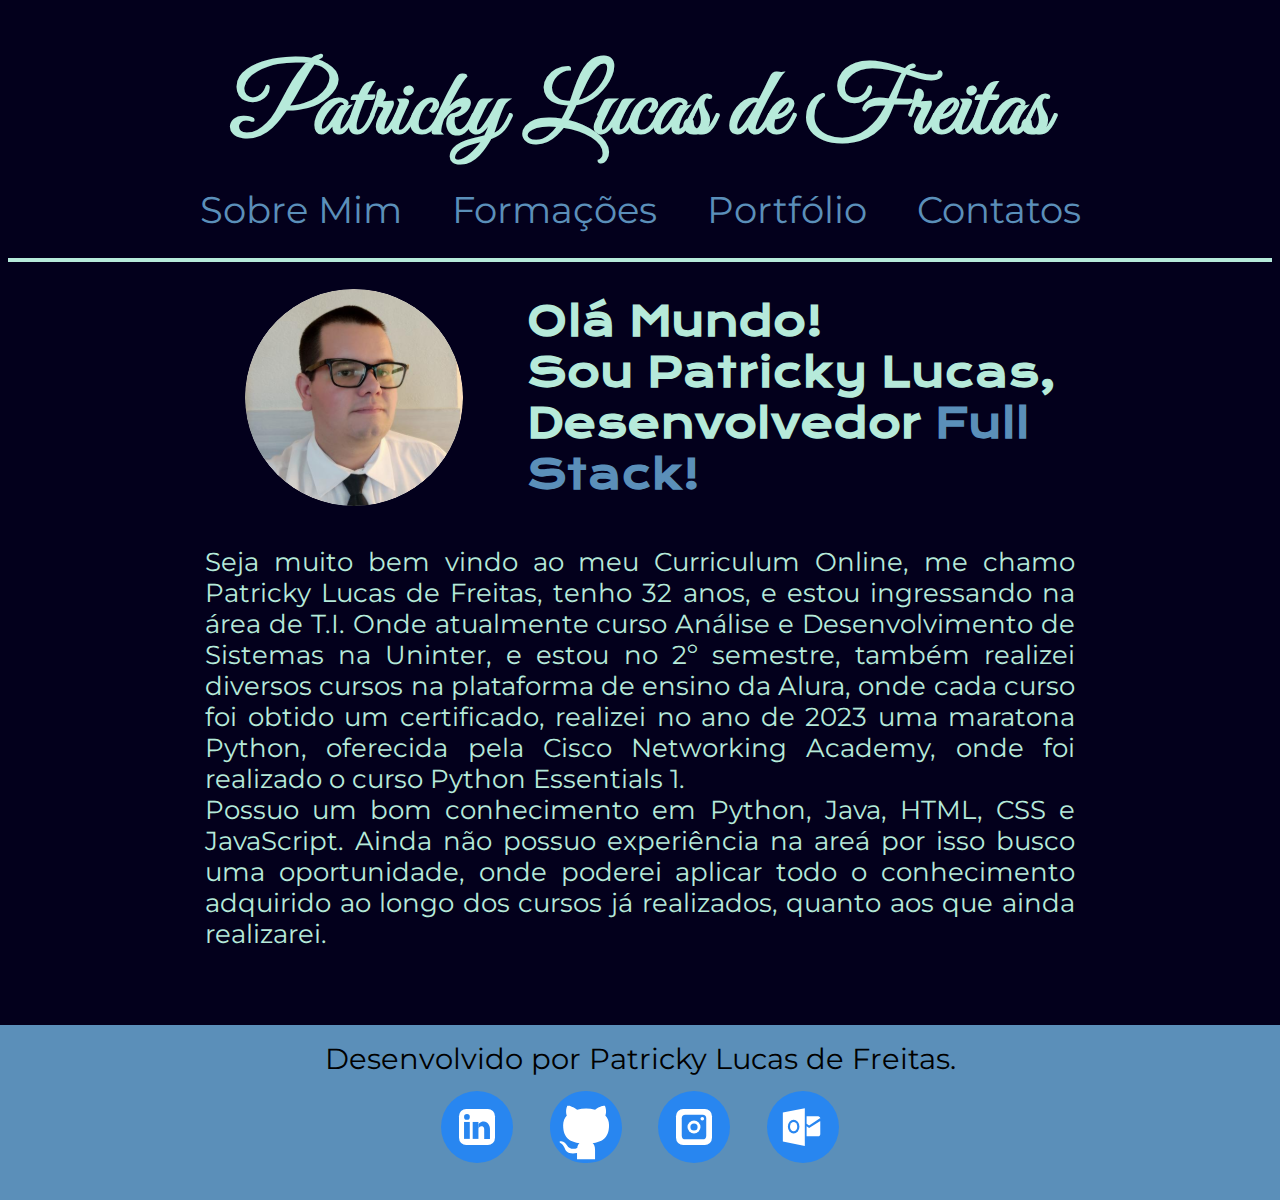
<file: index.html>
<!-- Projeto de Portfólio desenvolvido no formato mobile first estando com a diagramação em todos os modelos recursivos disponíveis no navegador Google Chrome. 
Desenvolvido por Patricky Lucas de Freitas, RU: 4443491 - Uninter - ADS.
Disciplina: Fundamentos da Programação Web-->
<!DOCTYPE html>
<html lang="pt-BR">

<head>
    <meta charset="UTF-8">
    <meta http-equiv="X-UA-Compatible" content="IE=edge">
    <meta name="viewport" content="width=device-width, initial-scale=1.0">
    <link rel="stylesheet" href="./estilos/estilos.css">
    <link rel="shortcut icon" href="img/fotos/foto_perfil.svg" type="image/x-icon">
    <title>CV - Sobre mim</title>
    
</head>
<body>
    <!-- Inicializando o cabeçalho com o titulo do site, e o menu de navegação -->
    <header class="cabecalho">
        <h1 class="titulo__cabecalho">Patricky Lucas de Freitas</h1>
        <nav class="cabecalho__menu">
            <a class="cabecalho__menu__link" href="index.html">Sobre Mim</a>
            <a class="cabecalho__menu__link" href="formacao.html">Formações</a>
            <a class="cabecalho__menu__link" href="portfolio.html">Portfólio</a>
            <a class="cabecalho__menu__link" href="contatos.html">Contatos</a>
        </nav>
        <!-- Incluindo divisória entre o cabeçalho e o conteúdo principal -->
        <hr class="divisoria">
    </header>
    <!-- Conteúdo principal do site, sendo exibido uma imagem e textos sobre mim -->
    <main class="apresentacao">
        <section class="apresentacao__conteudo__principal">
            <div class="apresentacao_layout">
                <img class="apresentacao__imagem" src="./img/fotos/foto_perfil.svg" alt="Foto do perfil do Patricky Lucas">
                <h1 class="apresentacao__conteudo__titulo__principal">Olá Mundo! <br> Sou Patricky Lucas, Desenvolvedor <strong class="titulo__destaque">Full Stack!</strong></h1>
            </div>
            <p class="apresentacao__conteudo__texto__principal">Seja muito bem vindo ao meu Curriculum Online, me chamo
                Patricky Lucas de Freitas, tenho 32 anos, e estou ingressando na área de T.I. Onde atualmente curso
                Análise e Desenvolvimento de Sistemas na Uninter, e estou no 2º semestre, também realizei diversos
                cursos na plataforma de ensino da Alura, onde cada curso foi obtido um certificado, realizei no ano de
                2023 uma maratona Python, oferecida pela Cisco Networking Academy, onde foi realizado o curso Python
                Essentials 1. <br>
                Possuo um bom conhecimento em Python, Java, HTML, CSS e JavaScript. Ainda não possuo experiência na areá por isso busco uma oportunidade, onde poderei
                aplicar todo o conhecimento adquirido ao longo dos cursos já realizados, quanto aos que ainda
                realizarei.
            </p><br><br>
        </section>
    </main>
    <!-- Rodapé do site, contendo as redes sociais -->
    <footer class="rodape">
        <p>Desenvolvido por Patricky Lucas de Freitas.</p>
        <div class="botoes__redes__rodape">
            <a href="https://www.linkedin.com/in/patrickylucas/" class="link_botao_redes_rodape" target="_blank"><img src="img/logos/Linkedin.svg" alt="Logo do linkedIn"
                    class="logo__redes__sociais"></img></a>
            <a href="https://github.com/PatrickyLucas" class="link_botao_redes_rodape" target="_blank"><img src="img/logos/Github.svg" alt="Logo do GitHub"
                    class="logo__redes__sociais"></img></a>
            <a href="https://www.instagram.com/patrickylucas/" class="link_botao_redes_rodape" target="_blank"><img src="img/logos/Instagram.svg" alt="Logo do Instagram"
                    class="logo__redes__sociais"></img></a>
            <a href="mailto:patrickylucas@hotmail.com" class="link_botao_redes_rodape" target="_blank"><img src="img/logos/Outlook.svg"
                    alt="Logo do Outlook" class="logo__redes__sociais"></img></a>
        </div>
    </footer>
</body>

</html>
</file>
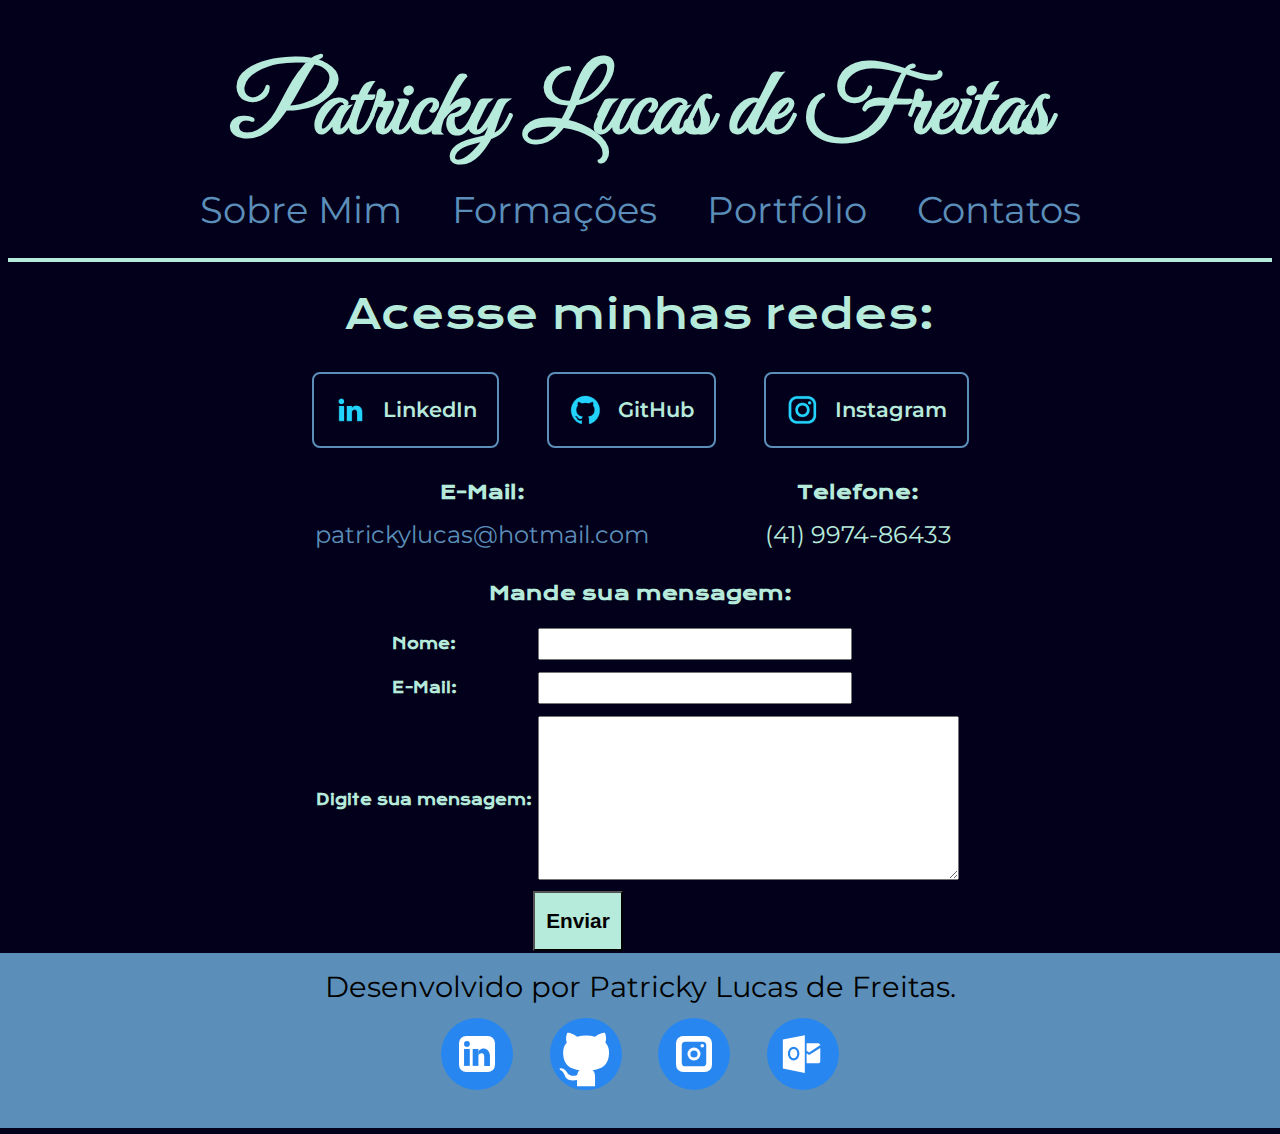
<file: contatos.html>
<!DOCTYPE html>
<html lang="pt-BR">

<head>
    <meta charset="UTF-8">
    <meta http-equiv="X-UA-Compatible" content="IE=edge">
    <meta name="viewport" content="width=device-width, initial-scale=1.0">
    <link rel="stylesheet" href="./estilos/estilos.css">
    <link rel="shortcut icon" href="img/fotos/foto_perfil.svg" type="image/x-icon">
    <title>CV - Contatos</title>
</head>

<body>
    <!-- Inicializando o cabeçalho com o titulo do site, e o menu de navegação -->
    <header class="cabecalho">
        <h1 class="titulo__cabecalho">Patricky Lucas de Freitas</h1>
        <nav class="cabecalho__menu">
            <a class="cabecalho__menu__link" href="index.html">Sobre Mim</a>
            <a class="cabecalho__menu__link" href="formacao.html">Formações</a>
            <a class="cabecalho__menu__link" href="portfolio.html">Portfólio</a>
            <a class="cabecalho__menu__link" href="contatos.html">Contatos</a>
        </nav>
        <!-- Incluindo divisória entre o cabeçalho e o conteúdo principal -->
        <hr class="divisoria">
    </header>
    <!-- Apresentação dos contatos, exibindo botões das redes sociais -->
    <main class="apresentacao">
        <section class="apresentacao__conteudo__contatos">

            <div class="apresentacao__links">
                <h2 class="apresentacao__links__subtitulo">Acesse minhas redes:</h2>
                <div class="orientacao__botoes__redes">
                    <a class="apresentacao__links__navegacao" href="https://www.linkedin.com/in/patrickylucas/" target="_blank">
                        <img class="icone__redes" src="img/logos/linkedin.png" alt="Icone do GitHub">LinkedIn
                    </a>
                    <a class="apresentacao__links__navegacao" href="https://github.com/PatrickyLucas" target="_blank">
                        <img class="icone__redes" src="img/logos/github.png" alt="Icone do GitHub">GitHub
                    </a>
                    <a class="apresentacao__links__navegacao" href="https://www.instagram.com/patrickylucas/" target="_blank">
                        <img class="icone__redes" src="img/logos/instagram.png" alt="Icone do Instagram">Instagram
                    </a>
                </div>
            </div>
            <!-- Exibindo E-Mail e Celular para contatos -->
            <div class="contatos__grid">
                <div class="contatos">
                    <h2 class="apresentacao__conteudo__titulo">E-Mail:</h1>
                        <p class="apresentacao__conteudo__texto texto_contatos"></p> <a
                            href="mailto:patricky_lucas@hotmail.com"
                            class="link__email texto__contatos" target="_blank">patrickylucas@hotmail.com</a>
                        </p>
                </div>

                <div class="contatos">
                    <h2 class="apresentacao__conteudo__titulo ">Telefone:</h2>
                    <p class="apresentacao__conteudo__texto texto__contatos celular">
                        (41) 9974-86433
                    </p>
                </div>
                <!-- Exibindo formulário dos contatos, com campos de nome, e-mail e mensagem -->
                <div class="formulario">
                    <h2 class="apresentacao__conteudo__titulo">Mande sua mensagem:</h2>
                    <form action="https://formsubmit.co/patrickylucas@hotmail.com" method="POST">
                        <!-- Utilizando do formato de uma tabela para apresentação do formulário -->
                        <table>
                            <tr>
                                <th><label class="apresentacao__conteudo__texto texto_contatos" for="nome">Nome:</label>
                                </th>
                                <td><input type="text" name="nome" id="nome" class="texto__formulario"
                                        title="Digite seu nome"></td>
                            </tr>
                            <tr>
                                <th><label class="apresentacao__conteudo__texto texto_contatos"
                                        for="nome">E-Mail:</label></th>
                                <td><input type="email" name="email" id="email" class="texto__formulario"
                                        title="Digite seu e-mail"></td>
                            </tr>
                            <tr>
                                <th><label class="apresentacao__conteudo__texto texto_contatos" for="msg">Digite sua
                                        mensagem:</label></th>
                                <td><textarea name="msg" id="msg" class="texto__formulario" cols="28" rows="6"
                                        title="Digite uma mensagem"></textarea></td>
                            </tr>
                            <tr>
                                <td></td>
                                <td><button type="submit" class="botão__formulario" id="botao__enviar">Enviar</button></td>

                                <input type="hidden" name="_subject" value="Nova mensagem do portfolio.">
                                <input type="text" name="_honey" style="display: none">
                                <input type="hidden" name="_captcha" value="false">
                                <input type="hidden" name="_next" value="https://patricky-lucas-portfolio.vercel.app/">
                            </tr>
                        </table>
                    </form>
                </div>
            </div>
        </section>
    </main>
    <!-- Rodapé do site, contendo as redes sociais -->
    <footer class="rodape">
        <p>Desenvolvido por Patricky Lucas de Freitas.</p>
        <div class="botoes_redes_rodape">
            <a href="https://www.linkedin.com/in/patrickylucas/" class="link_botao_redes_rodape" target="_blank"><img src="img/logos/Linkedin.svg" alt="Logo LinkedIn"
                    class="logo__redes__sociais"></img></a>
            <a href="https://github.com/PatrickyLucas" class="link_botao_redes_rodape" target="_blank"><img src="img/logos/Github.svg" alt="Logo GitHub"
                    class="logo__redes__sociais"></img></a>
            <a href="https://www.instagram.com/patrickylucas/" class="link_botao_redes_rodape" target="_blank"><img src="img/logos/Instagram.svg" alt="Logo Instagram"
                    class="logo__redes__sociais"></img></a>
            <a href="mailto:patrickylucas@hotmail.com" class="link_botao_redes_rodape" target="_blank"><img src="img/logos/Outlook.svg"
                    alt="Logo Outlook" class="logo__redes__sociais"></img></a>
        </div>
    </footer>
<!-- Utilizando evento do DOM para exibir uma mensagem com JavaScript -->
<script>
    // Criando constante para acessar o botão enviar através do seu id
    const botao__enviar = document.querySelector('#botao__enviar');
    // Criando a função que exibirá a mensagem no alert box
    function abrir__alerta(event) {
        alert('Sua mensagem foi enviada com sucesso!')
    }
    // Adicionando ação ao evento de click do botão enviar
    botao__enviar.addEventListener('click', abrir__alerta);
</script>

</body>

</html>
</file>
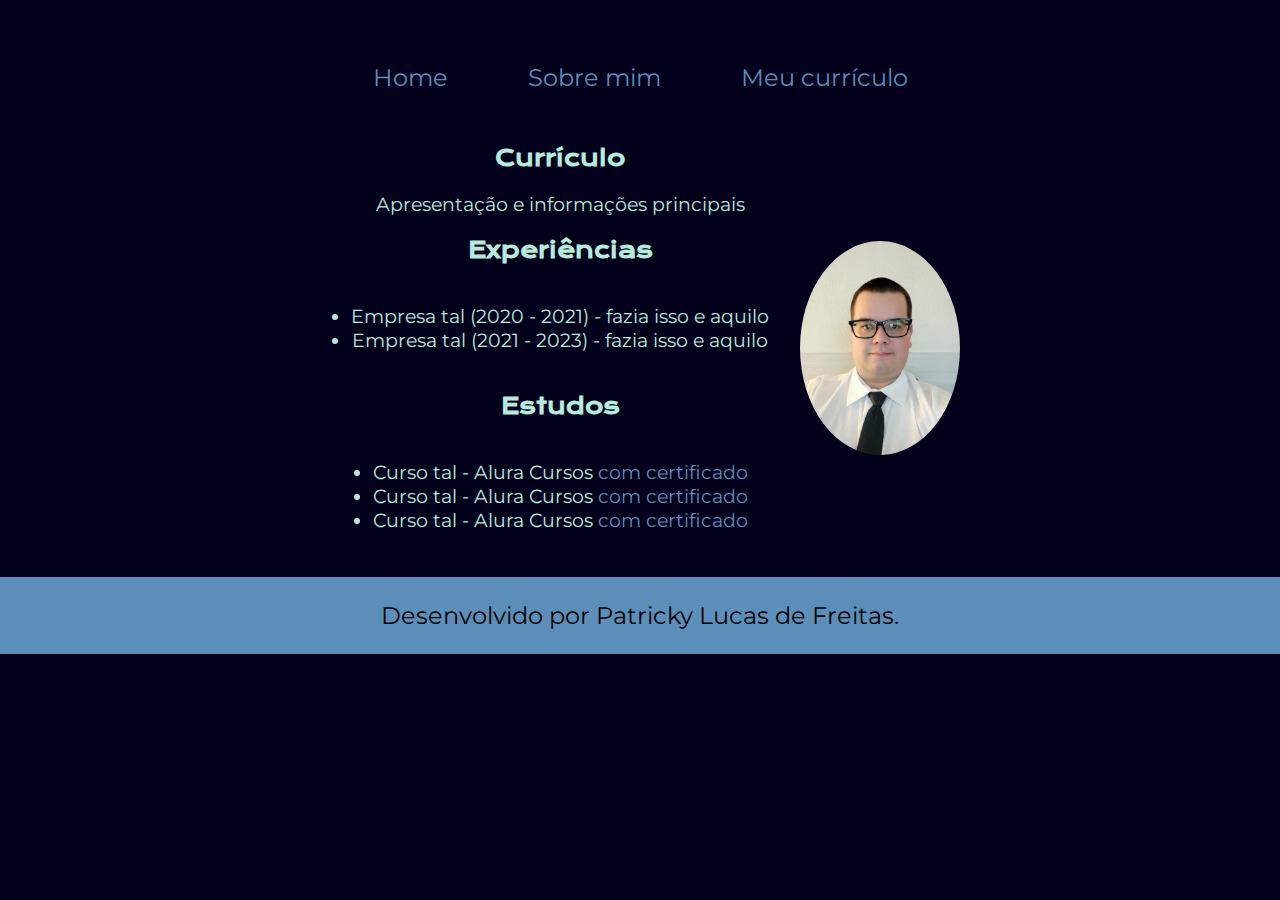
<file: curriculum.html>
<!DOCTYPE html>
<html lang="pt-br">
<head>
    <meta charset="UTF-8">
    <meta http-equiv="X-UA-Compatible" content="IE=edge">
    <meta name="viewport" content="width=device-width, initial-scale=1.0">
    <title>Curriculo</title>
    <link rel="stylesheet" href="./styles/styles.css".css">
</head>
<body>
    <header class="cabecalho">
        <nav class="cabecalho__menu">
            <a class="cabecalho__menu__link" href="index.html">Home</a>
            <a class="cabecalho__menu__link" href="about.html">Sobre mim</a>
            <a class="cabecalho__menu__link" href="curriculum.html">Meu currículo</a>
        </nav>
    </header>
    
    <main class="apresentacao">
        <section class="apresentacao__conteudo">
            <h1 class="apresentacao__conteudo__titulo">Currículo</h1>
            <p class="apresentacao__conteudo__texto">
                Apresentação e informações principais
            </p>
            <h2 class="apresentacao__conteudo__titulo">Experiências</h2>
            <p class="apresentacao__conteudo__texto">
            <ul class="apresentacao__conteudo__texto">
                <li> Empresa tal (2020 - 2021) - fazia isso e aquilo </li>
                <li> Empresa tal (2021 - 2023) - fazia isso e aquilo </li>
            </ul>
            </p>
            <h2 class="apresentacao__conteudo__titulo">Estudos</h2>
            <p class="apresentacao__conteudo__texto">
            <ul class="apresentacao__conteudo__texto">
                <li>Curso tal - Alura Cursos <a href="linkdocertificado">com certificado</a> </li>
                <li>Curso tal - Alura Cursos <a href="linkdocertificado">com certificado</a></li>
                <li>Curso tal - Alura Cursos <a href="linkdocertificado">com certificado</a></li>
            </ul>
            </p>    
        </section>
        <img class="apresentacao__imagem" src="./assets/MinhaFotoAtual.jpg" alt="Foto do Patricky Lucas de Freitas.">
    </main> 


    <footer class="rodape">
        <p>Desenvolvido por Patricky Lucas de Freitas.</p>
    </footer>
    
</body>
</html>
</file>
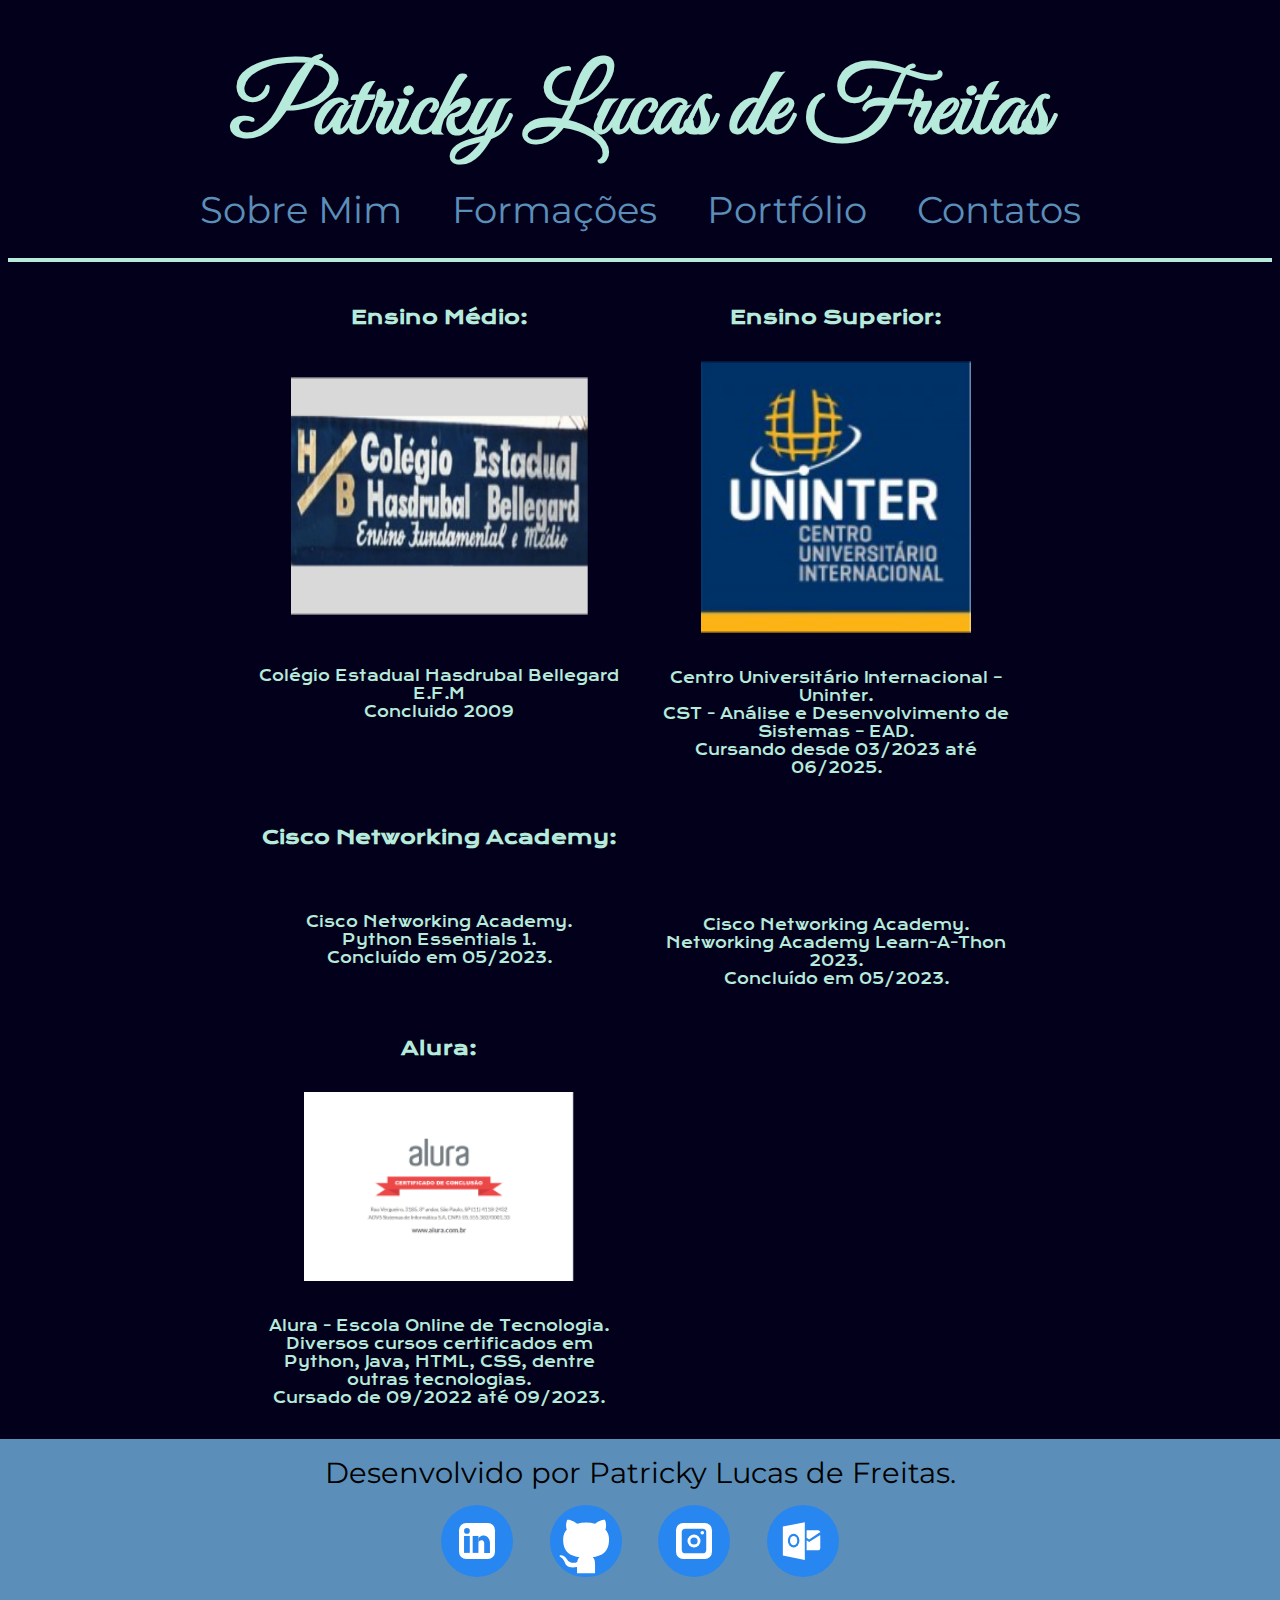
<file: formacao.html>
<!DOCTYPE html>
<html lang="pt-BR">

<head>
    <meta charset="UTF-8">
    <meta http-equiv="X-UA-Compatible" content="IE=edge">
    <meta name="viewport" content="width=device-width, initial-scale=1.0">
    <link rel="stylesheet" href="./estilos/estilos.css">
    <link rel="shortcut icon" href="img/fotos/foto_perfil.svg" type="image/x-icon">
    <title>CV - Formações</title>
</head>

<body>
    <!-- Inicializando o cabeçalho com o titulo do site, e o menu de navegação -->
    <header class="cabecalho">
        <h1 class="titulo__cabecalho">Patricky Lucas de Freitas</h1>
        <nav class="cabecalho__menu">
            <a class="cabecalho__menu__link" href="index.html">Sobre Mim</a>
            <a class="cabecalho__menu__link" href="formacao.html">Formações</a>
            <a class="cabecalho__menu__link" href="portfolio.html">Portfólio</a>
            <a class="cabecalho__menu__link" href="contatos.html">Contatos</a>
        </nav>
        <!-- Incluindo divisória entre o cabeçalho e o conteúdo principal -->
        <hr class="divisoria">
    </header>
    <!-- Apresentação das Formações, exibindo cards com links das instituições e certificados -->
    <main class="apresentacao">
        <section class="apresentacao__conteudo">
            <section class="conteudo__principal__formacao formacao">
                <div class="formacoes">
                    <h2 class="apresentacao__conteudo__titulo">Ensino Médio:</h2>
                    <a href="https://www.educacao.pr.gov.br/EJA/Endereco/HASDRUBAL-BELLEGARD-C-E-EF-M"
                        class="link_imagem" target="_blank"><img src="img/logos/hb.png" alt="Logo Colégio Estadual Hasdrubal Bellegard" class="img__hb"></a>
                    <p class="apresentacao__conteudo__texto">Colégio Estadual Hasdrubal Bellegard E.F.M <br> Concluido
                        2009</p>
                </div>
                <!-- Incluindo divisória entre as formações -->
                <hr class="divisoria">
                <div class="formacoes">
                    <h2 class="apresentacao__conteudo__titulo">Ensino Superior:</h2>
                    <a href="https://www.uninter.com/" class="link_imagem" target="_blank"><img
                            src="img/logos/Centro_Universitário_Internacional.png" alt="Logo Centro_Universitário_Internacional Uniter" class="img__uninter"></a>
                    <p class="apresentacao__conteudo__texto">Centro Universitário Internacional – Uninter. <br>
                        CST - Análise e Desenvolvimento de Sistemas – EAD. <br>
                        Cursando desde 03/2023 até 06/2025. </p>
                </div>
                 <!-- Incluindo divisória entre as formações -->
                <hr class="divisoria">
                <div class="badges__cisco">
                    <h2 class="apresentacao__conteudo__titulo">Cisco Networking Academy:</h2>
                    <div data-iframe-width="150" data-iframe-height="270"
                        data-share-badge-id="6f7fda4f-9ff0-434c-aa87-de961deeccba"
                        data-share-badge-host="https://www.credly.com" class="cisco"></div>
                    <script type="text/javascript" async src="//cdn.credly.com/assets/utilities/embed.js"></script>
                    <p class="apresentacao__conteudo__texto">Cisco Networking Academy. <br>
                        Python Essentials 1. <br>
                        Concluído em 05/2023. </p>
                </div>
                <div class="badges__cisco">
                    <h2 class="subtitulo__conteudo__formacao"><span class="transparente">.</span></h2>
                    <div data-iframe-width="150" data-iframe-height="270"
                        data-share-badge-id="8aabc9f5-246a-4585-b953-e3317c44b8b1"
                        data-share-badge-host="https://www.credly.com"></div>
                    <script type="text/javascript" async src="//cdn.credly.com/assets/utilities/embed.js"></script>
                    <p class="apresentacao__conteudo__texto">Cisco Networking Academy. <br>
                        Networking Academy Learn-A-Thon 2023. <br>
                        Concluído em 05/2023. </p>
                </div>
                 <!-- Incluindo divisória entre as formações -->
                <hr class="divisoria">
                <div class="certificado__alura">
                    <h2 class="apresentacao__conteudo__titulo">Alura:</h2>
                    <a href="https://cursos.alura.com.br/user/patrickylucas/fullCertificate/78dd58a62571a53bbd00634a2ac87d4b"
                        class="link_certificados_alura" target="_blank"><img src="img/certificados/certificado_alura.png" alt="Logo Alura"
                            class="img__certificados__alura"></a>
                    <p class="apresentacao__conteudo__texto">Alura - Escola Online de Tecnologia. <br>
                        Diversos cursos certificados em Python, Java, HTML, CSS, dentre outras tecnologias. <br>
                        Cursado de 09/2022 até 09/2023. </p>
                </div>
            </section>
        </section>
    </main>
    <!-- Rodapé do site, contendo as redes sociais -->
    <footer class="rodape">
        <p>Desenvolvido por Patricky Lucas de Freitas.</p>
        <div class="botoes_redes_rodape">
            <a href="https://www.linkedin.com/in/patrickylucas/" class="link_botao_redes_rodape" target="_blank"><img src="img/logos/Linkedin.svg" alt="Logo LinkedIn"
                    class="logo__redes__sociais"></img></a>
            <a href="https://github.com/PatrickyLucas" class="link_botao_redes_rodape" target="_blank"><img src="img/logos/Github.svg" alt="Logo GitHub"
                    class="logo__redes__sociais"></img></a>
            <a href="https://www.instagram.com/patrickylucas/" class="link_botao_redes_rodape" target="_blank"><img src="img/logos/Instagram.svg" alt="Logo Instagram"
                    class="logo__redes__sociais"></img></a>
            <a href="mailto:patrickylucas@hotmail.com" class="link_botao_redes_rodape" target="_blank"><img src="img/logos/Outlook.svg"
                    alt="Logo Outlook" class="logo__redes__sociais"></img></a>
        </div>
    </footer>
</body>

</html>
</file>
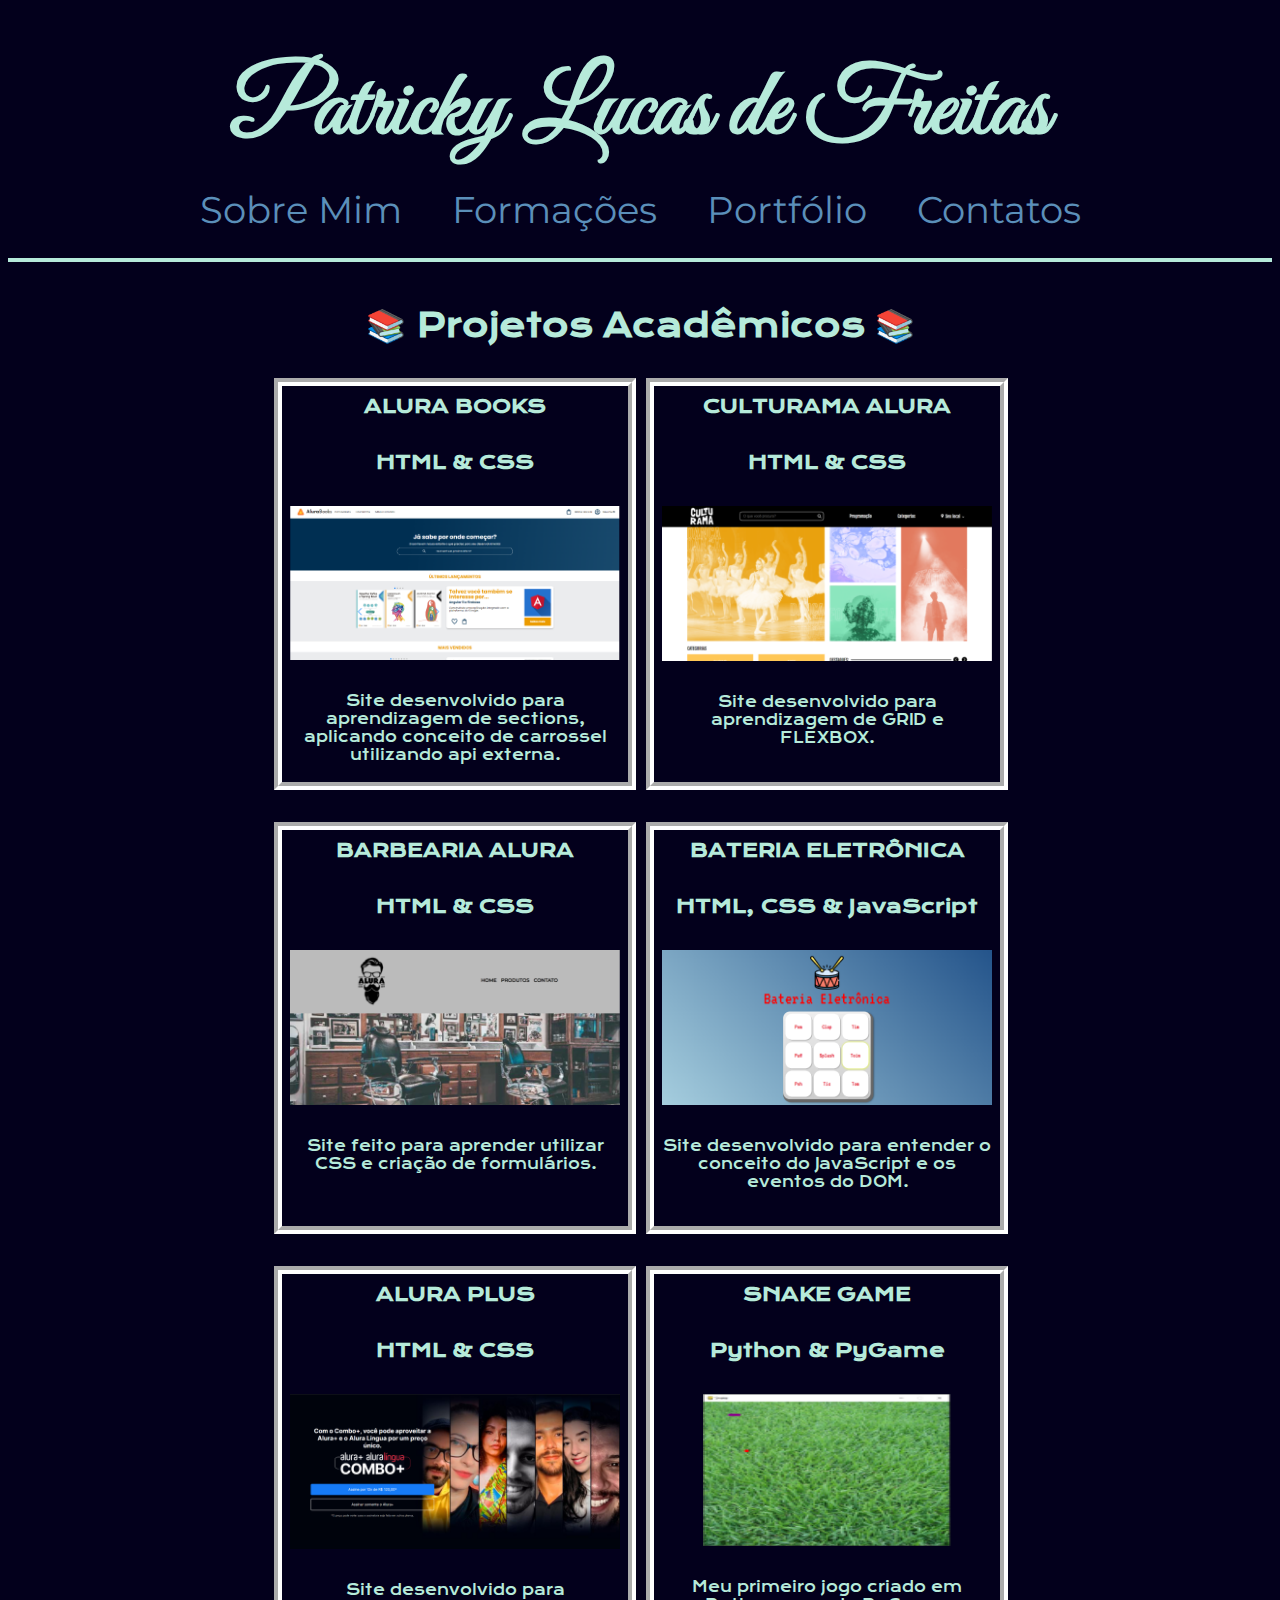
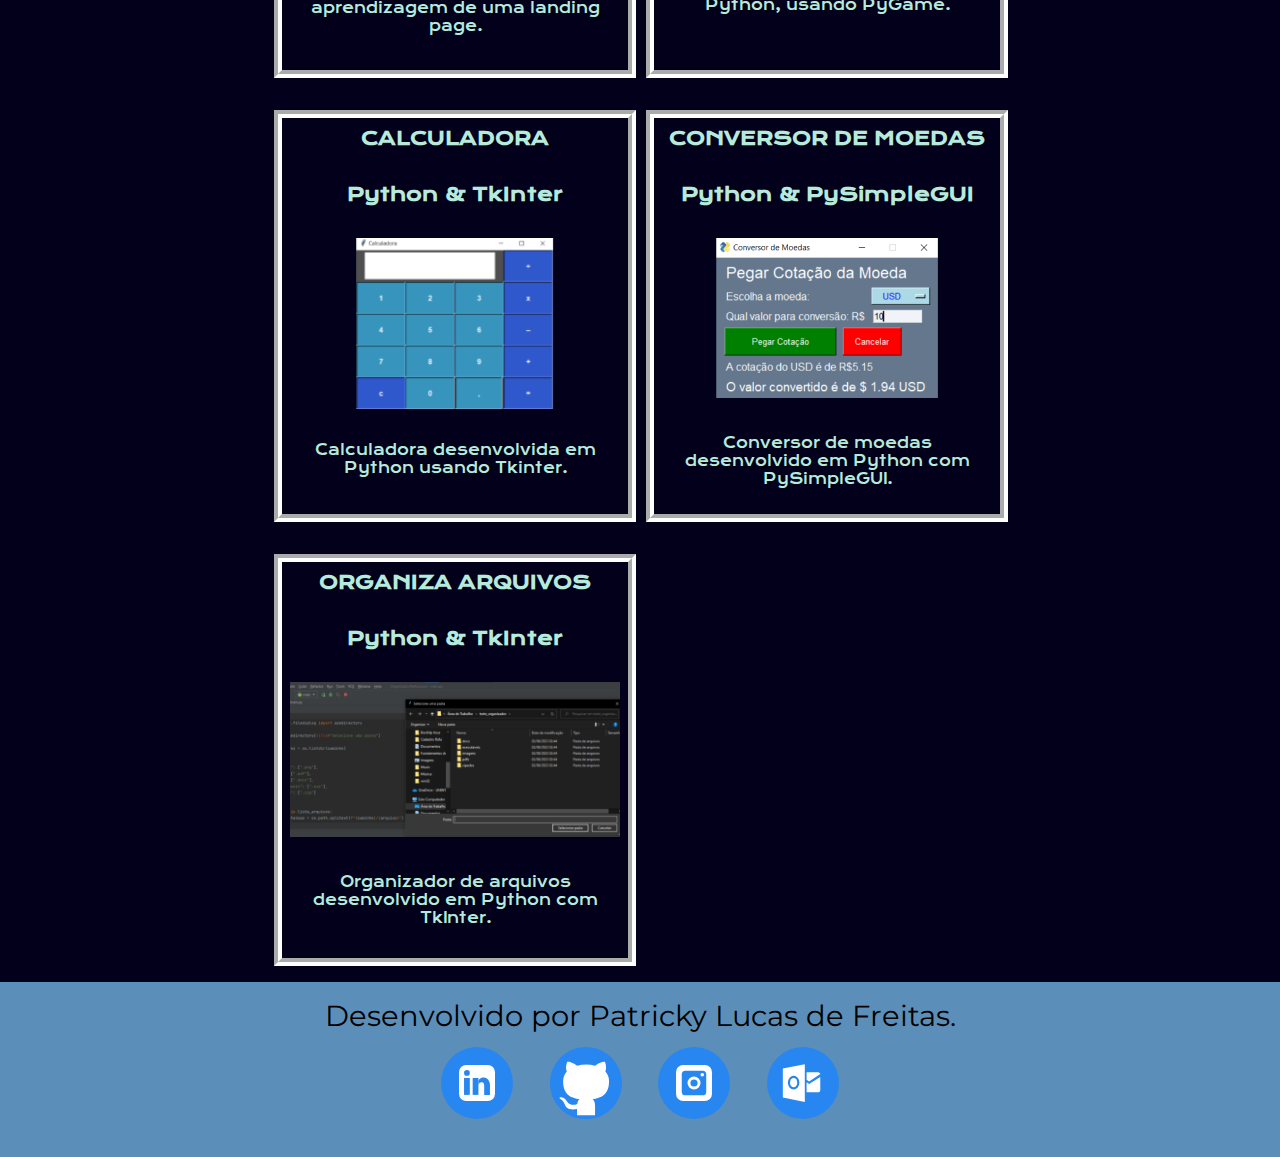
<file: portfolio.html>
<!DOCTYPE html>
<html lang="pt-BR">

<head>
    <meta charset="UTF-8">
    <meta http-equiv="X-UA-Compatible" content="IE=edge">
    <meta name="viewport" content="width=device-width, initial-scale=1.0">
    <link rel="stylesheet" href="./estilos/estilos.css">
    <link rel="shortcut icon" href="img/fotos/foto_perfil.svg" type="image/x-icon">
    <title>CV - Portfólio</title>
</head>

<body>
    <!-- Inicializando o cabeçalho com o titulo do site, e o menu de navegação -->
    <header class="cabecalho">
        <h1 class="titulo__cabecalho">Patricky Lucas de Freitas</h1>
        <nav class="cabecalho__menu">
            <a class="cabecalho__menu__link" href="index.html">Sobre Mim</a>
            <a class="cabecalho__menu__link" href="formacao.html">Formações</a>
            <a class="cabecalho__menu__link" href="portfolio.html">Portfólio</a>
            <a class="cabecalho__menu__link" href="contatos.html">Contatos</a>
        </nav>
        <!-- Incluindo divisória entre o cabeçalho e o conteúdo principal -->
        <hr class="divisoria">
    </header>
    <!-- Apresentação do portfolio, exibindo todos os projetos já desenvolvidos em nivel acadêmico -->
    <main class="apresentacao">
        <section class="apresentacao__conteudo">
            <h1 class="apresentacao__conteudo__titulo__projetos">📚 Projetos Acadêmicos 📚</h1>
            <section class="conteudo__principal__portfolio espacamento">
                <a href="https://alurabooks-wine.vercel.app/" target="_blank" title="CLICK & VISIT" class="link__portfolio">
                    <div class="portfolio" >
                        <h2 class="apresentacao__conteudo__titulo">ALURA BOOKS</h2>
                        <h3 class="apresentacao__conteudo__subtitulo">HTML & CSS</h3>
                        <img src="img/projetos/alurabooks.png" alt="Imagem do projeto Alura Books" class="img__projeto">
                        <p class="apresentacao__conteudo__texto">Site desenvolvido para aprendizagem de sections, aplicando conceito de carrossel utilizando api externa.</p>
                    </div>
                </a>
                <!-- Incluindo divisória entre os projetos -->
                <a href="https://patrickylucas.github.io/alura-culturama/" target="_blank" title="CLICK & VISIT" class="link__portfolio">
                    <hr class="divisoria">
                    <div class="portfolio">
                        <h2 class="apresentacao__conteudo__titulo">CULTURAMA ALURA</h2>
                        <h3 class="apresentacao__conteudo__subtitulo">HTML & CSS</h3>
                        <img src="img/projetos/culturamaalura.png" alt="Imagem do projeto Culturama Alura" class="img__projeto">
                        <p class="apresentacao__conteudo__texto">Site desenvolvido para aprendizagem de GRID e FLEXBOX.</p>
                    </div>
                </a>
                <!-- Incluindo divisória entre os projetos -->
                <hr class="divisoria">
                <a href="https://patrickylucas.github.io/barbearia-alura/" target="_blank" title="CLICK & VISIT" class="link__portfolio">
                    <div class="portfolio">
                        <h2 class="apresentacao__conteudo__titulo">BARBEARIA ALURA</h2>
                        <h3 class="apresentacao__conteudo__subtitulo">HTML & CSS</h3>
                        <img src="img/projetos/alurabarbearia.png" alt="Imagem do projeto Barbearia Alura" class="img__projeto">
                        <p class="apresentacao__conteudo__texto">Site feito para aprender utilizar CSS e criação de formulários.</p>
                    </div>
                </a>
                <!-- Incluindo divisória entre os projetos -->
                <hr class="divisoria">
                <a href="https://patrickylucas.github.io/alura-midi/" target="_blank" title="CLICK & VISIT" class="link__portfolio">
                    <div class="portfolio">
                        <h2 class="apresentacao__conteudo__titulo">BATERIA ELETRÔNICA</h2>
                        <h3 class="apresentacao__conteudo__subtitulo">HTML, CSS & JavaScript</h3>
                       <img src="img/projetos/bateriaeletrica.png" alt="Imagem do projeto Bateria Eletrônica" class="img__projeto">
                        <p class="apresentacao__conteudo__texto">Site desenvolvido para entender o conceito do JavaScript e os eventos do DOM.</p>
                    </div>
                </a>
                <!-- Incluindo divisória entre os projetos -->
                <hr class="divisoria">
                <a href="https://aluraplus-gold-five.vercel.app/" target="_blank" title="CLICK & VISIT" class="link__portfolio">
                    <div class="portfolio">
                        <h2 class="apresentacao__conteudo__titulo">ALURA PLUS</h2>
                        <h3 class="apresentacao__conteudo__subtitulo">HTML & CSS</h3>
                        <img src="img/projetos/aluraplus.png" alt="Imagem do projeto Alura Plus" class="img__projeto">
                        <p class="apresentacao__conteudo__texto">Site desenvolvido para aprendizagem de uma  landing page.</p>
                    </div>
                </a>
                <!-- Incluindo divisória entre os projetos -->
                <hr class="divisoria">
                <a href="https://github.com/PatrickyLucas/snake-game/blob/main/snake.py" target="_blank" title="CLICK & VISIT" class="link__portfolio">
                    <div class="portfolio">
                        <h2 class="apresentacao__conteudo__titulo">SNAKE GAME</h2>
                        <h3 class="apresentacao__conteudo__subtitulo">Python & PyGame</h3>
                        <img src="img/projetos/snakegame.png" alt="Imagem do projeto Snake Game" class="img__projeto img__snake">
                        <p class="apresentacao__conteudo__texto">Meu primeiro jogo criado em Python, usando PyGame.</p>
                    </div>
                </a>
                <!-- Incluindo divisória entre os projetos -->
                <hr class="divisoria">
                <a href="https://github.com/PatrickyLucas/calculadora/blob/main/main.py" target="_blank" title="CLICK & VISIT" class="link__portfolio">
                    <div class="portfolio">
                        <h2 class="apresentacao__conteudo__titulo">CALCULADORA</h2>
                        <h3 class="apresentacao__conteudo__subtitulo">Python & TkInter</h3>
                        <img src="img/projetos/calculadora.png" alt="Imagem do projeto Calculadora" class="img__projeto img__calculadora">
                        <p class="apresentacao__conteudo__texto">Calculadora desenvolvida em Python usando Tkinter.</p>
                    </div>
                </a>
                <!-- Incluindo divisória entre os projetos -->
                <hr class="divisoria">
                <div class="portfolio">
                    <h2 class="apresentacao__conteudo__titulo">CONVERSOR DE MOEDAS</h2>
                    <h3 class="apresentacao__conteudo__subtitulo">Python & PySimpleGUI</h3>
                    <a href="https://github.com/PatrickyLucas/conversor-de-moedas/blob/main/main.py" class="link_imagem" target="_blank"><img
                            src="img/projetos/conversormoedas.png" alt="Imagem do projeto Conversor de Moedas" class="img__projeto img__python"
                            width="180vh"></a>
                    <p class="apresentacao__conteudo__texto">Conversor de moedas desenvolvido em Python com PySimpleGUI.</p>
                </div>
                <!-- Incluindo divisória entre os projetos -->
                <hr class="divisoria">
                <div class="portfolio">
                    <h2 class="apresentacao__conteudo__titulo">ORGANIZA ARQUIVOS</h2>
                    <h3 class="apresentacao__conteudo__subtitulo">Python & TkInter</h3>
                    <a href="https://github.com/PatrickyLucas/organiza-arquivos/blob/main/main.py" class="link_imagem" target="_blank"><img
                            src="img/projetos/organizadorarquivos.png" alt="Imagem do projeto Organizador de Arquivos" class="img__projeto img__organizador"
                            width="180vh"></a>
                    <p class="apresentacao__conteudo__texto">Organizador de arquivos desenvolvido em Python com TkInter.</p>
                </div>

            </section>
        </section>
    </main>

    <!-- Rodapé do site, contendo as redes sociais -->
    <footer class="rodape">
        <p>Desenvolvido por Patricky Lucas de Freitas.</p>
        <div class="botoes_redes_rodape">
            <a href="https://www.linkedin.com/in/patrickylucas/" class="link_botao_redes_rodape" target="_blank"><img src="img/logos/Linkedin.svg" alt="Logo LinkedIn"
                    class="logo__redes__sociais"></img></a>
            <a href="https://github.com/PatrickyLucas" class="link_botao_redes_rodape" target="_blank"><img src="img/logos/Github.svg" alt="Logo GitHub"
                    class="logo__redes__sociais"></img></a>
            <a href="https://www.instagram.com/patrickylucas/" class="link_botao_redes_rodape" target="_blank"><img src="img/logos/Instagram.svg" alt="Logo Instagram"
                    class="logo__redes__sociais"></img></a>
            <a href="mailto:patrickylucas@hotmail.com" class="link_botao_redes_rodape" target="_blank"><img src="img/logos/Outlook.svg"
                    alt="Logo Outlook" class="logo__redes__sociais"></img></a>
        </div>
    </footer>

</body>

</html>
</file>
<file: estilos/estilos.css>
/* Importando fontes do Google Fontes para o projeto */
@import url('https://fonts.googleapis.com/css2?family=Great+Vibes&family=Krona+One&family=Montserrat:wght@400;600&display=swap');

/* Importando os arquivos css do projeto para o arquivo estilos.css */
@import url('cabecalho.css');
@import url('index.css');
@import url('formacao.css');
@import url('portfolio.css');
@import url('contatos.css');
@import url('rodape.css');
@import url('mediasquery.css'); 

/* Declarando variáveis com padrão de cores e fontes */
:root {
    --cor-primaria: #03001C;
    --cor-secundaria: #B6EADA;
    --cor-tercearia: #5B8FB9;
    --cor-hover-botoes: #301E67;
    --cor-texto-rodape: #000000;

    --fonte-titulo: 'Great Vibes', cursive;
    --fonte-primaria: 'Krona One', sans-serif;
    --fonte-secundaria: 'Montserrat', sans-serif;
}

/* Eliminado margin e padding do arquivo html */
* {
    margin: 0 auto;
    padding: 0;
}

/* Aplicando plano de fundo e cor padrão das fontes */
body {
    box-sizing: border-box;
    background-color: var(--cor-primaria);
    color: var(--cor-secundaria);
}
</file>
<file: styles/styles.css>
@import url('https://fonts.googleapis.com/css2?family=Krona+One&family=Montserrat:wght@400;600&display=swap');
@import url('https://fonts.googleapis.com/css2?family=Barlow+Condensed&family=Great+Vibes&display=swap');

:root {
    --cor-primaria: #03001C;
    --cor-secundaria: #B6EADA;
    --cor-tercearia: #5B8FB9;
    --cor-hover-botoes: #301E67;
    --cor-texto-rodape: #000000;

    --fonte-titulo: 'Great Vibes', cursive;
    --fonte-primaria: 'Krona One', sans-serif;
    --fonte-secundaria: 'Montserrat', sans-serif;
}

* {
    margin: 0 auto;
    padding: 0;
}

body {
    box-sizing: border-box;
    background-color: var(--cor-primaria);
    color: var(--cor-secundaria);
}

.cabecalho {
    display: flex;
    flex-direction: column;
    align-items: center;
    justify-content: center;
    width: 600;
    padding: 4% 2% 2% 2%;
}

.titulo__cabecalho {
    font-size: 5em;
    font-family: var(--fonte-titulo);
    text-align: center;
}

.cabecalho__menu {
    display: flex;
    gap: 80px;
    margin-top: 1%;
}

.cabecalho__menu__link {
    font-family: var(--fonte-secundaria);
    font-size: 1.5rem;
    font-weight: 600px;
    color: var(--cor-tercearia);
    text-decoration: none;
}

.cabecalho__menu__link:hover {
    color: var(--cor-hover-botoes);
}

.apresentacao {
    padding: 2% 25%;
    display: flex;
    align-items: center;
    justify-content: center;
}

.apresentacao__conteudo__principal {
    width: 800px;
    display: flex;
    flex-direction: column;
    gap: 40px;
}

.apresentacao__conteudo {
    width: 680px;
    display: flex;
    flex-direction: column;
    gap: 20px;
}

.apresentacao_layout {
    display: flex;
    align-items: center;
    gap: 2em;
}

.apresentacao__conteudo__titulo__principal {
    font-size: 2rem;
    font-family: var(--fonte-primaria);
}

.apresentacao__conteudo__titulo {
    font-size: 1.4rem;
    font-family: var(--fonte-primaria);
}

.titulo-destaque {
    color: var(--cor-tercearia);
}

.apresentacao__conteudo__texto,
.link__email {
    font-size: 1.2rem;
    font-family: var(--fonte-secundaria);
    text-align: center;
}

.apresentacao__conteudo__texto__principal {
    font-size: 1.4rem;
    font-family: var(--fonte-secundaria);
}

.link__email {
    text-decoration: none;
    color: var(--cor-tercearia);
}

.apresentacao__conteudo__texto a {
    text-decoration: none;
    color: var(--cor-tercearia);
}


.apresentacao__links {
    display: flex;
    flex-direction: column;
    justify-content: space-between;
    align-items: center;
    gap: 32px;
}

.apresentacao__links__subtitulo {
    font-family: var(--fonte-primaria);
    font-weight: 400;
    font-size: 1.5rem;
}

.apresentacao__links__navegacao {
    display: flex;
    justify-content: center;
    gap: 16px;
    border: 2px solid var(--cor-tercearia);
    width: 50%;
    text-align: center;
    border-radius: 8px;
    font-size: 1.5rem;
    font-weight: 600;
    padding: 21.5px;
    text-decoration: none;
    color: var(--cor-secundaria);
    font-family: var(--fonte-secundaria);
}

.apresentacao__links__navegacao:hover {
    background-color: var(--cor-hover-botoes);
    padding: 4% 3%;
}

.orientacao__botoes__redes {
    display: flex;
    gap: 2rem;
    padding-bottom: 4%;
}

.icone__redes {
    margin: 0;
}

.apresentacao__imagem {
    width: 25%;
    border-radius: 100%;
}

.lista__espacamento {
    padding: 1rem;
}

.apresentacao__imagem__portfolio {
    width: 40vh;
    border-radius: 15%;
    margin-left: 0;
}

.conteudo__principal__formacao {
    display: grid;
    grid-template-columns: 510px 580px;
    justify-content: center;
    align-items: start;
    width: 700px;
    gap: 2em;

}

.formacoes,
.badges_cisco,
.certificado_alura {
    display: flex;
    flex-direction: column;
    align-items: center;
    justify-content: center;
    gap: 2em;
}

.img_hb {
    margin: 3.2em;
}

.img_certificados_alura {
    width: 30vh;
}

.transparente {
    color: transparent;
}

.contatos__grid {
    display: grid;
    grid-template-columns: 400px 400px;
    justify-content: center;
    align-items: start;
    gap: 3em;
}

.contatos {
    display: flex;
    flex-direction: column;
    align-items: center;
    justify-content: center;
    gap: 1em;
}

.formulario {
    display: flex;
    flex-direction: column;
    align-items: center;
    justify-content: center;
    grid-column-start: 1;
    grid-column-end: 3;
    gap: 1em;
}

.texto__formulario {
    font-size: 1.4em;
    margin: 5px;
}

.texto_contatos {
    font-size: 1.3rem;
}

.botão__formulario {
    width: 80px;
    height: 50px;
    font-size: 1.2em;
    font-weight: 700;
    background-color: var(--cor-secundaria);
}

.botão__formulario:hover {
    width: 100px;
    height: 70px;
    background-color: var(--cor-tercearia);
}

.rodape {
    padding: 24px;
    color: var(--cor-texto-rodape);
    background-color: var(--cor-tercearia);
    text-align: center;
    font-family: var(--fonte-secundaria);
    font-size: 1.5rem;
    font-weight: 400;
}

.logo__redes__sociais {
    margin-top: 1em;
    width: 8vh;
}

.logo__redes__sociais:hover {
    width: 12vh;

}


@media (max-width: 920px) {
    .titulo__cabecalho {
        font-size: 4.7rem;
    }

    .conteudo__principal__formacao {
        display: flex;
        flex-direction: column;
    }

    .formacao {
        width: 100%;
    }

    .transparente {
        display: none;
    }
}

@media (max-width: 800px) {


    .cabecalho__menu__link {
        font-size: 1.3rem;
    }

    .apresentacao {
        padding: 3% 8%;
        margin-top: 1rem;
    }

    .contatos__grid {
        grid-template-columns: 270px 270px;
    }

}

@media (max-width: 700px) {
    .titulo__cabecalho {
        font-size: 4rem;
    }

    .cabecalho__menu__link {
        font-size: 1rem;
    }

    .apresentacao__links__navegacao {
        display: flex;
        justify-content: center;
        flex-wrap: wrap;
        gap: 10px;
        border: 2px solid var(--cor-tercearia);
        width: 20%;
        text-align: center;
        border-radius: 8px;
        font-size: 1.5rem;
        font-weight: 600;
        padding: 21.5px;
        text-decoration: none;
        color: var(--cor-secundaria);
        font-family: var(--fonte-secundaria);
    }

}


@media (max-width: 610px) {
    .titulo__cabecalho {
        font-size: 3.5rem;
    }

    .cabecalho__menu__link {
        font-size: .8rem;
    }

    .contatos__grid {
        grid-template-columns: 170px 170px;
    }

    .texto_contatos {
        font-size: 1rem;
    }

    .rodape {
        font-size: 1.2rem;
    }
}

@media (max-width: 531px) {
    .titulo__cabecalho {
        font-size: 2.8rem;
    }

    .cabecalho__menu__link {
        font-size: 1rem;
    }

    .cabecalho__menu {
        justify-content: center;
        gap: 25px;
    }

    .apresentacao__imagem__portfolio {
        display: none;
    }

    .apresentacao__links__navegacao {
        display: flex;
        justify-content: center;
        flex-wrap: wrap;
        gap: 15px;
        border: 2px solid var(--cor-tercearia);
        width: 20%;
        text-align: center;
        border-radius: 8px;
        font-size: 1rem;
        font-weight: 600;
        padding: 21.5px;
        text-decoration: none;
        color: var(--cor-secundaria);
        font-family: var(--fonte-secundaria);
    }

    .apresentacao__links__navegacao:hover {
        padding: 10% 8%;
    }

    .contatos__grid {
        grid-template-columns: 200px 200px;
    }

    .texto_contatos {
        font-size: .9rem;
    }
}

@media (max-width: 460px) {

    .cabecalho__menu__link {
        font-size: .9rem;
    }

    .cabecalho__menu {
        justify-content: center;
        gap: 23px;
    }

    .apresentacao__conteudo {
        margin-top: 1rem;
    }

    .apresentacao_layout {
        margin-top: 1rem;
        gap: .5rem;
        /* padding: 3% 8%; */
    }

    .apresentacao__imagem {
        width: 35%;
    }

    .apresentacao__conteudo__titulo__principal {
        font-size: .9rem;
    }

    .apresentacao__conteudo__texto__principal {
        font-size: 1rem;
    }

    .conteudo__principal__formacao {
        width: 100%;
    }

    .apresentacao__imagem__portfolio {
        display: none;
    }

    .apresentacao__conteudo__titulo {
        font-size: 1rem;
    }

    .apresentacao__conteudo__texto {
        font-size: 0.9rem;
    }

    .apresentacao__links__subtitulo {
        font-size: 1.2rem;
    }

    .orientacao__botoes__redes {
        gap: 1rem;
    }

    .apresentacao__links__navegacao {
        display: flex;
        justify-content: center;
        flex-wrap: wrap;
        gap: 10px;
        border: 2px solid var(--cor-tercearia);
        width: 10%;
        text-align: center;
        border-radius: 8px;
        font-size: .8rem;
        font-weight: 600;
        padding: 21.5px;
        text-decoration: none;
        color: var(--cor-secundaria);
        font-family: var(--fonte-secundaria);
    }

    .contatos__grid {
        grid-template-columns: 190px 160px;
        gap: 1rem;
        margin-top: 1rem;
    }

    .texto_contatos {
        font-size: .9rem;
    }

    .texto__formulario {
        font-size: 1rem;
    }

    .botão__formulario {
        width: 70px;
        height: 40px;
        font-size: 1rem;
    }

    .botão__formulario:hover {
        width: 75px;
        height: 50px;
        background-color: var(--cor-tercearia);
    }

    .rodape {
        font-size: .9rem;
    }


}

@media (max-width: 410px) {
    .titulo__cabecalho {
        font-size: 2.5rem;
    }
}
</file>
